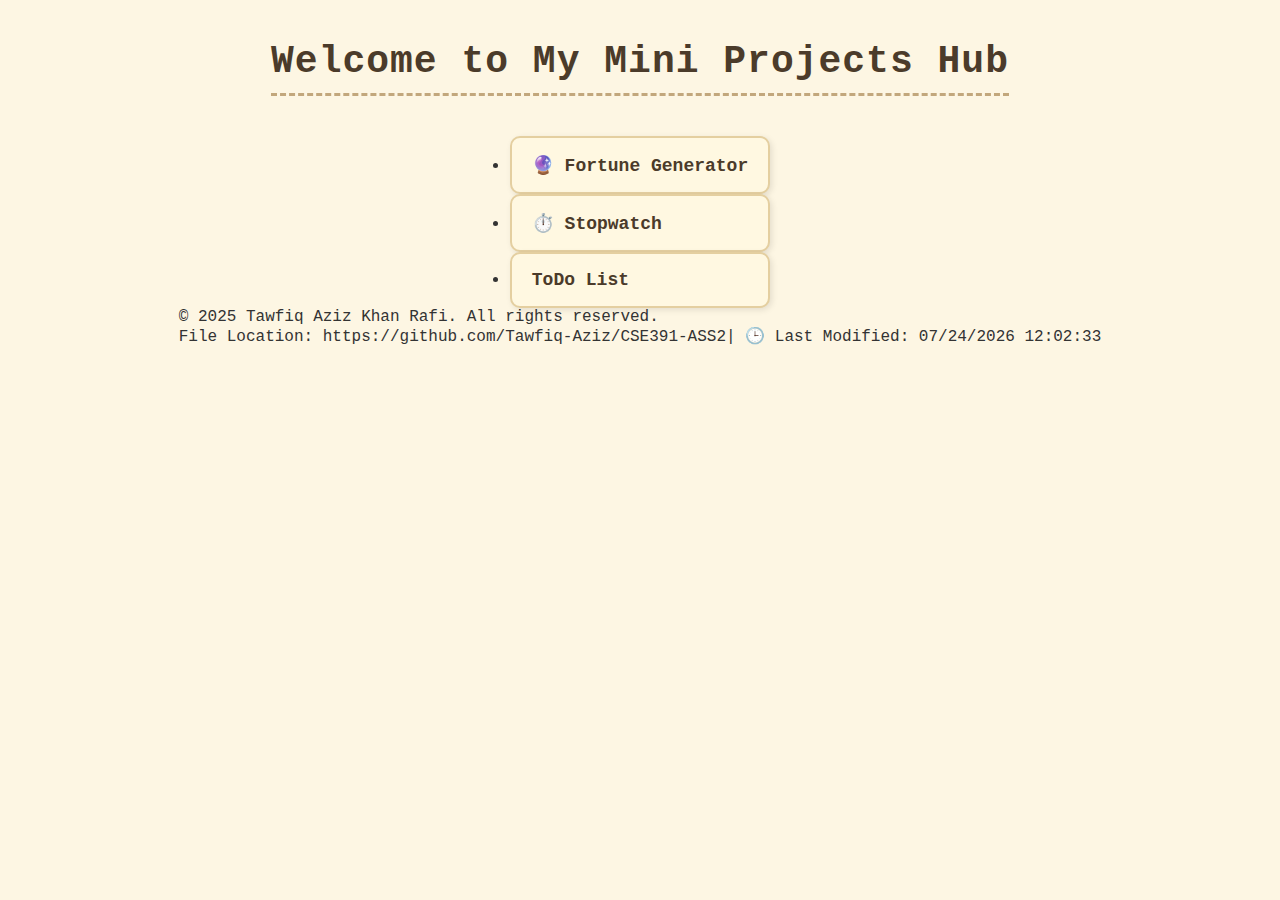
<file: index.html>
<!DOCTYPE html>
<html lang="en">
<head>
    <meta charset="UTF-8">
    <meta name="viewport" content="width=device-width, initial-scale=1.0">
    <link rel="stylesheet" href="style.css">
    <title>Mini Projects Hub</title>
</head>
<body>
    <h1>Welcome to My Mini Projects Hub</h1>
    <ul>
        <li><a href="./Fortune_Generator/index.html">🔮 Fortune Generator</a></li>
        <li><a href="./stopwatch/index.html">⏱️ Stopwatch</a></li>
        <li><a href="./Todo_List/index.html">ToDo List</a></li>
    </ul>
    <footer class="footer">
        <p>&copy; 2025 Tawfiq Aziz Khan Rafi. All rights reserved.</p>
        <div id="page-info"></div>
    
    <script>
    document.getElementById("page-info").textContent =
    "File Location: https://github.com/Tawfiq-Aziz/CSE391-ASS2| 🕒 Last Modified: " + document.lastModified;
    </script>

  </footer>
</body>
</html>
</file>
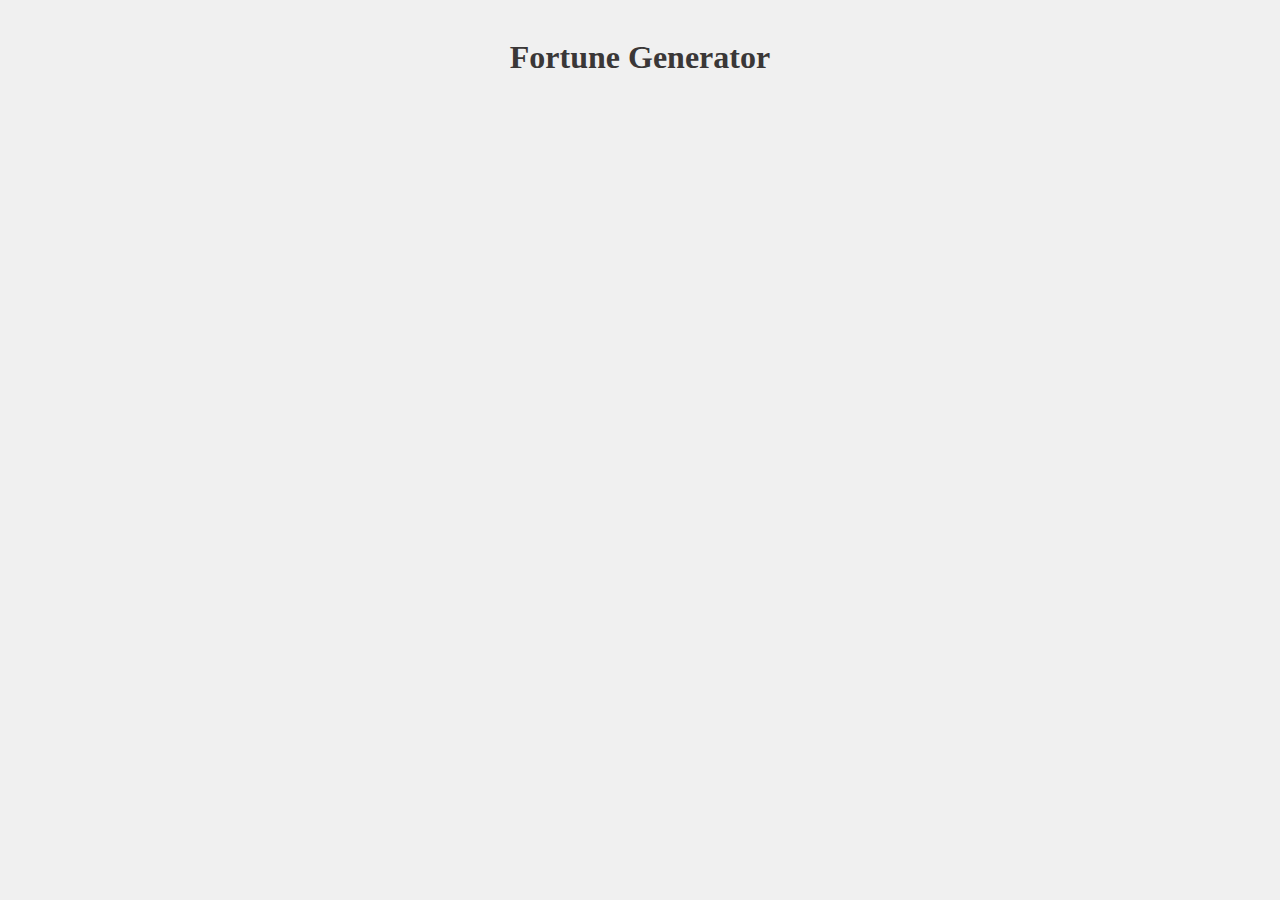
<file: Fortune_Generator/index.html>
<!DOCTYPE html>
<html lang="en">
<head>
    <meta charset="UTF-8">
    <meta name="viewport" content="width=device-width, initial-scale=1.0">
    <title>Fortune Generator</title>
    <link rel="stylesheet" href="style.css">
    <script src="script.js" defer></script>
</head>
<body>
    <h1>Fortune Generator</h1>
    
</body>
</html>
</file>
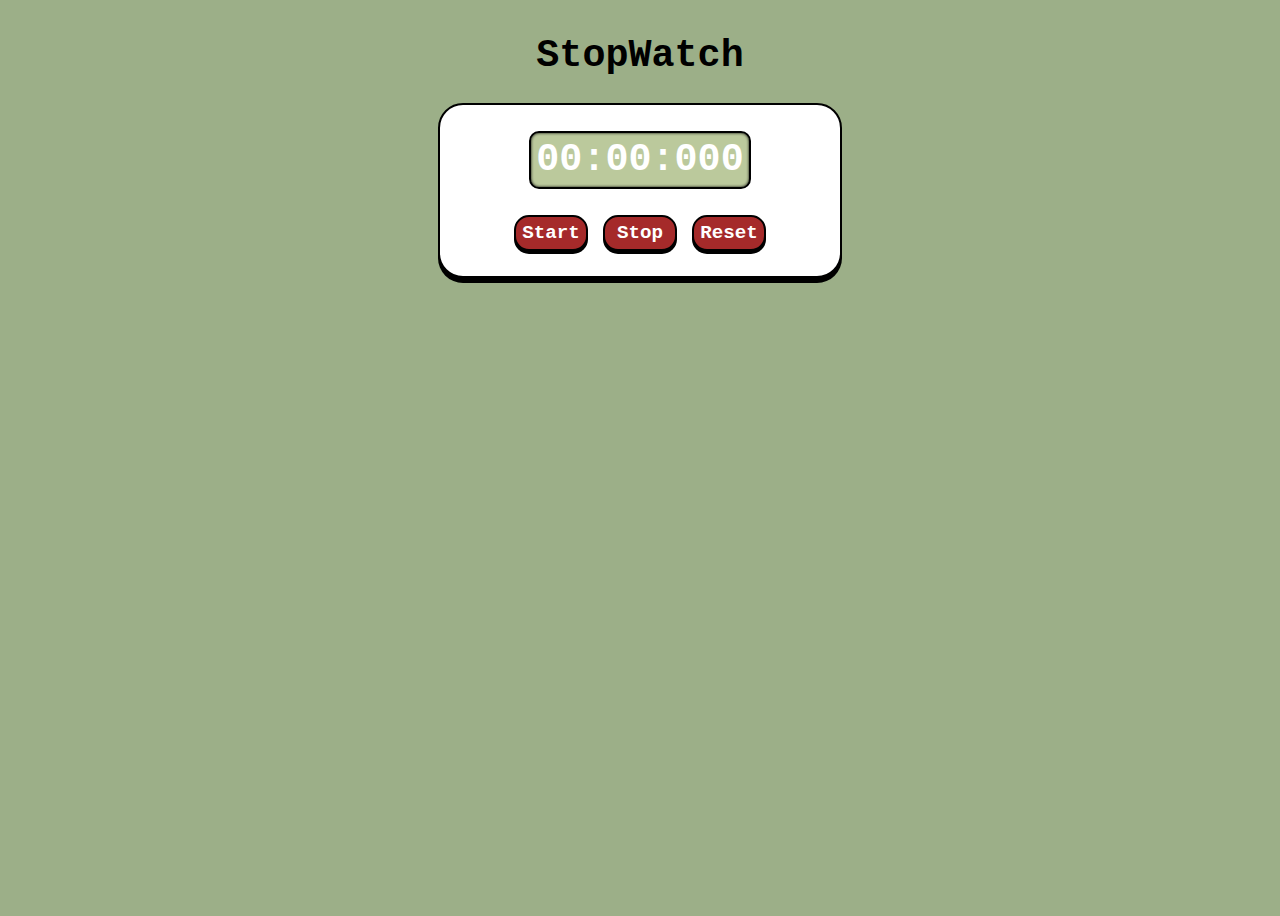
<file: stopwatch/index.html>
<!DOCTYPE html>
<html lang="en">
<head>
    <meta charset="UTF-8">
    <meta name="viewport" content="width=device-width, initial-scale=1.0">
    <title>StopWatch</title>
    <link rel="stylesheet" href="style.css">
    <script src="script.js" defer></script>
</head>
<body>
    <h1>StopWatch</h1>
    <div class="container">
        <h1>
            <div id="time-screen">
                <span id="min">00</span>:<span id="sec">00</span>:<span id="milsec">000</span>
            </div>
        </h1>
        <div class="controls">
            <div class="btn" id="Start">Start</div>
            <div class="btn" id="Stop"> Stop</div>
            <div class="btn" id="Reset">Reset</div>
        </div>
    </div>
</html>
</file>
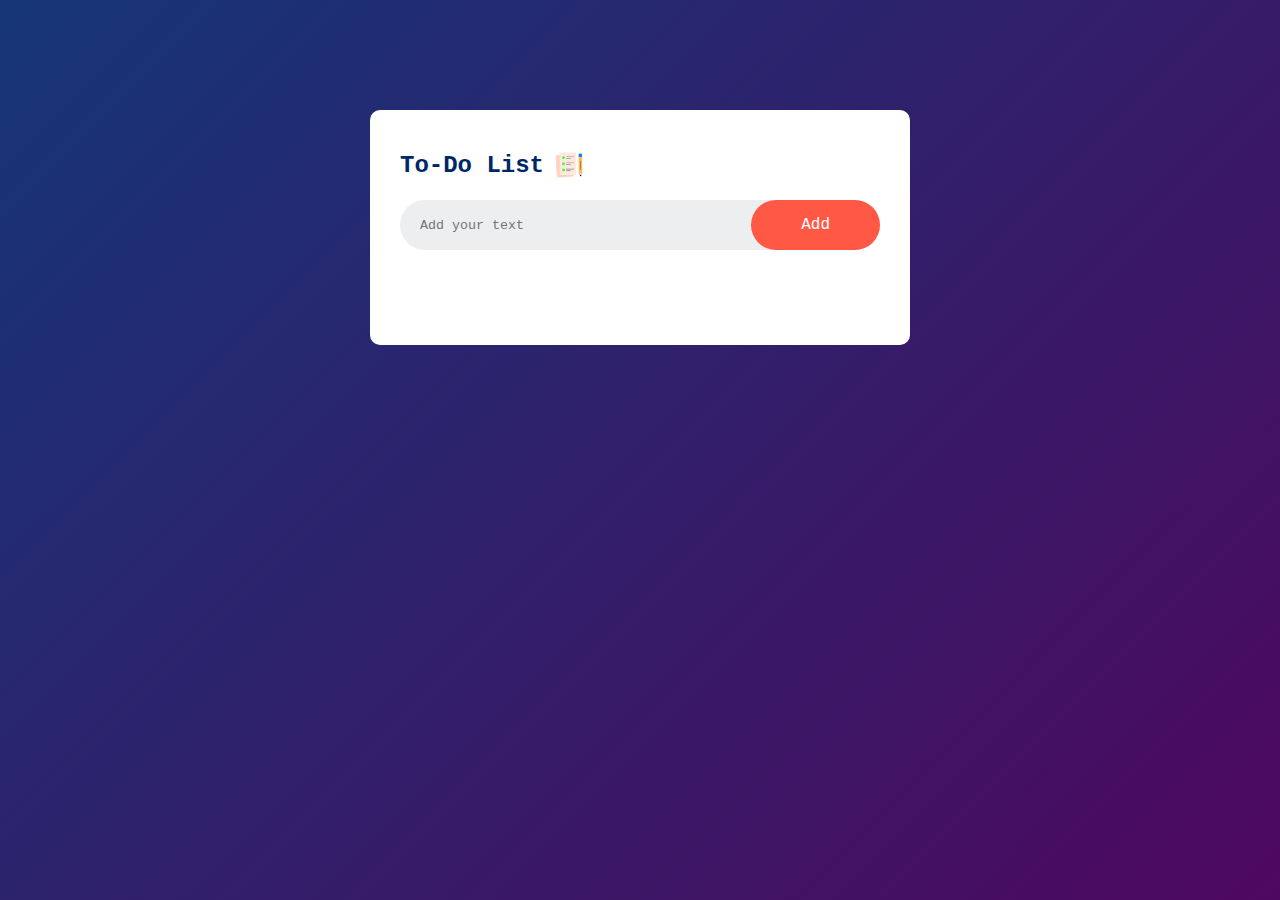
<file: Todo_List/index.html>
<!DOCTYPE html>
<html lang="en">
<head>
    <meta charset="UTF-8">
    <meta name="viewport" content="width=device-width, initial-scale=1.0">
    <link rel="stylesheet" href="style.css">
    <script src="script.js" defer></script>
    <title>ToDo List</title>
</head>
<body>
    <div class="container">
        <div class="todo-app">
            <h2>To-Do List <img src="./images/icon.png" alt=""></h2>
            <div class="row">
                <input type="text" id="input-box" placeholder="Add your text">
                <button onclick="addTask()">Add</button>
            </div>
            <ul id="list-container">
               <!-- <li class="checked">Task 1</li>
                <li>Task 2</li>
                <li>Task 3</li>-->
            </ul>
        </div>
    </div>
    
</body>
</html>
</file>
<file: style.css>
* {
  margin: 0;
  padding: 0;
  box-sizing: border-box;
}

body {
  font-family: 'Courier New', Courier, monospace;
  background-color: #fdf6e3; 
  color: #333;
  min-height: 100vh;
  padding: 40px 20px;
  display: flex;
  flex-direction: column;
  align-items: center;
}

h1 {
  font-size: 38px;
  margin-bottom: 40px;
  color: #4b3b2a; 
  text-align: center;
  letter-spacing: 1px;
  border-bottom: 3px dashed #c2a77c;
  padding-bottom: 10px;
  width: fit-content;
}

ol {
  list-style: decimal inside;
  display: flex;
  flex-direction: column;
  gap: 18px;
  max-width: 500px;
  width: 100%;
}

li {
  background-color: #fff8e1;
  border: 2px solid #e4cfa0;
  border-radius: 10px;
  padding: 16px 20px;
  font-size: 18px;
  box-shadow: 2px 2px 6px rgba(0, 0, 0, 0.1);
  transition: background 0.3s, transform 0.2s;
}

li a {
  color: #4b3b2a;
  text-decoration: none;
  font-weight: bold;
  display: block;
  user-select: none;
}

li:hover {
  background-color: #f0e2c4;
  transform: scale(1.02);
}

li:hover a {
  color: #5a3e2b;
}
</file>
<file: Fortune_Generator/style.css>
body {
        font-family: Cambria, Cochin, Georgia, Times, 'Times New Roman', serif;
        display: flex;
        flex-direction: column;
        align-items: center;
        justify-content: center;
        background-color: #f0f0f0;
    }

    h1 {
        color: #3a3737;
        padding: 10px;
    }

    p {
        font-family: 'Courier New', Courier, monospace;
    }

    #fortuneDisplay {
        border: 2px solid black;
        border-radius: 50px;
        width: 500px;
        margin-top: 30px;
        font-size: 20px;
        font-weight: bold;
        color: #8a6868;
        text-align: center;
        padding: 10px;
        border-color: olivedrab;
        background-color: rgb(226, 226, 165);
    }

    .control {
        display: grid;
        grid-template-columns: repeat(2,80px);
        grid-gap: 10px;
        padding: 20px;
    }

    #aqua:active,
    #olive:active,
    #brown:active,
    #mint:active{
    box-shadow: 0px 2px 0px 0px black;
}


    #aqua {
        border: 2px solid black;
        background-color: rgb(141, 224, 224);
        padding: 10px;
        border-radius: 10px;
    }


    #olive {
    border: 2px solid black;
    background-color: rgb(226, 226, 165);
    border-radius: 10px;

}


    #brown {
    border: 2px solid black;
    background-color: rgb(170, 87, 87);
    padding: 10px;
    border-radius: 10px;

}


    #mint {
    border: 2px solid black;
    background-color: rgb(188, 226, 213);
    border-radius: 10px;

}
</file>
<file: stopwatch/style.css>
body {
    background-color: 	#9caf88;
    font-family: 'Courier New', Courier, monospace;
    display: flex;
    flex-direction: column;
    align-items: center;
    font-size: larger;
    min-height: 100vh;
}


.container {
    font-family: 'Courier New', Courier, monospace;
    width: 400px;
    border: 2px solid black;
    background-color: white;
    border-radius: 25px;
    display: flex;
    flex-direction: column;
    align-items: center;
    box-shadow: 0px 5px;
}

.container h1 {
    border: 2px solid black;
    padding: 5px;
    border-radius: 10px;
    box-shadow: 0px 0px 3px 0px black inset;
    background-color: #bbc99c;
    color: white;
    user-select: none;
}


.controls {
    display: flex;
    gap: 15px;
}

.controls .btn {
    background-color: brown;
    color: white;
    width: 60px;
    border: 2px solid black;
    margin-bottom: 25px;
    font-size: 1.2rem;
    font-weight: bold;
    border-radius: 15px;
    text-align: center;
    padding: 5px;
    box-shadow: 0px 3px 0px 0px black;
    user-select: none;
}

.controls .btn:hover {
    background-color: #6b8e23;
}

.controls .btn:active {
    box-shadow: 0px 2px 0px 0px black;
}
</file>
<file: Todo_List/style.css>
*{
    margin: 0;
    padding: 0;
    font-family: 'Courier New', Courier, monospace;
    box-sizing: border-box;
}
.container {
    width: 100%;
    min-height: 100vh;
    background: linear-gradient(135deg, #153677, #4e085f);
    padding: 10px;
}

.todo-app {
    width: 100%;
    max-width: 540px;
    background: #fff;
    margin: 100px auto 20px;
    padding: 40px 30px 70px;
    border-radius: 10px;
}

.todo-app h2 {
    color: #002765;
    display: flex;
    align-items: center;
    margin-bottom: 20px;
}

.todo-app h2 img {
    width: 30px;
    margin-left: 10px;
}

.row {
    display: flex;
    align-items: center;
    justify-content: space-between;
    background: #edeef0;
    border-radius: 30px;
    padding-left: 20px;
    margin-bottom: 25px;
}

input{
    flex: 1;
    border: none;
    outline: none;
    background: transparent;
    font-weight: 14px;
}

button {
    border: none;
    outline: none;
    padding: 16px 50px;
    background: #ff5945;
    color: #fff;
    font-size: 16px;
    cursor: pointer;
    border-radius: 40px;
}
ul li {
    list-style: none;
    font-size: 17px;
    padding: 12px 8px 12px 50px;
    user-select: none;
    cursor: pointer;
    position: relative;
}

ul li::before{
    content: '';
    position: absolute;
    height: 28px;
    width: 28px;
    border-radius: 50%;
    background-image: url(images/unchecked.png);
    background-size: cover;
    background-position: center;
    top: 12px;
    left: 8px;
}

ul li.checked {
    color: #555;
    text-decoration: line-through;
}

ul li.checked::before{
    background-image: url(images/checked.png);
}

ul li span{
    position: absolute;
    right: 0;
    top: 5px;
    width: 40px;
    height: 40px;
    font-size: 22px;
    color: #555;
    line-height: 40px;
    text-align: center;
    border-radius: 50%;
}

ul li span:hover{
    background: #97b3ec;
}
</file>
